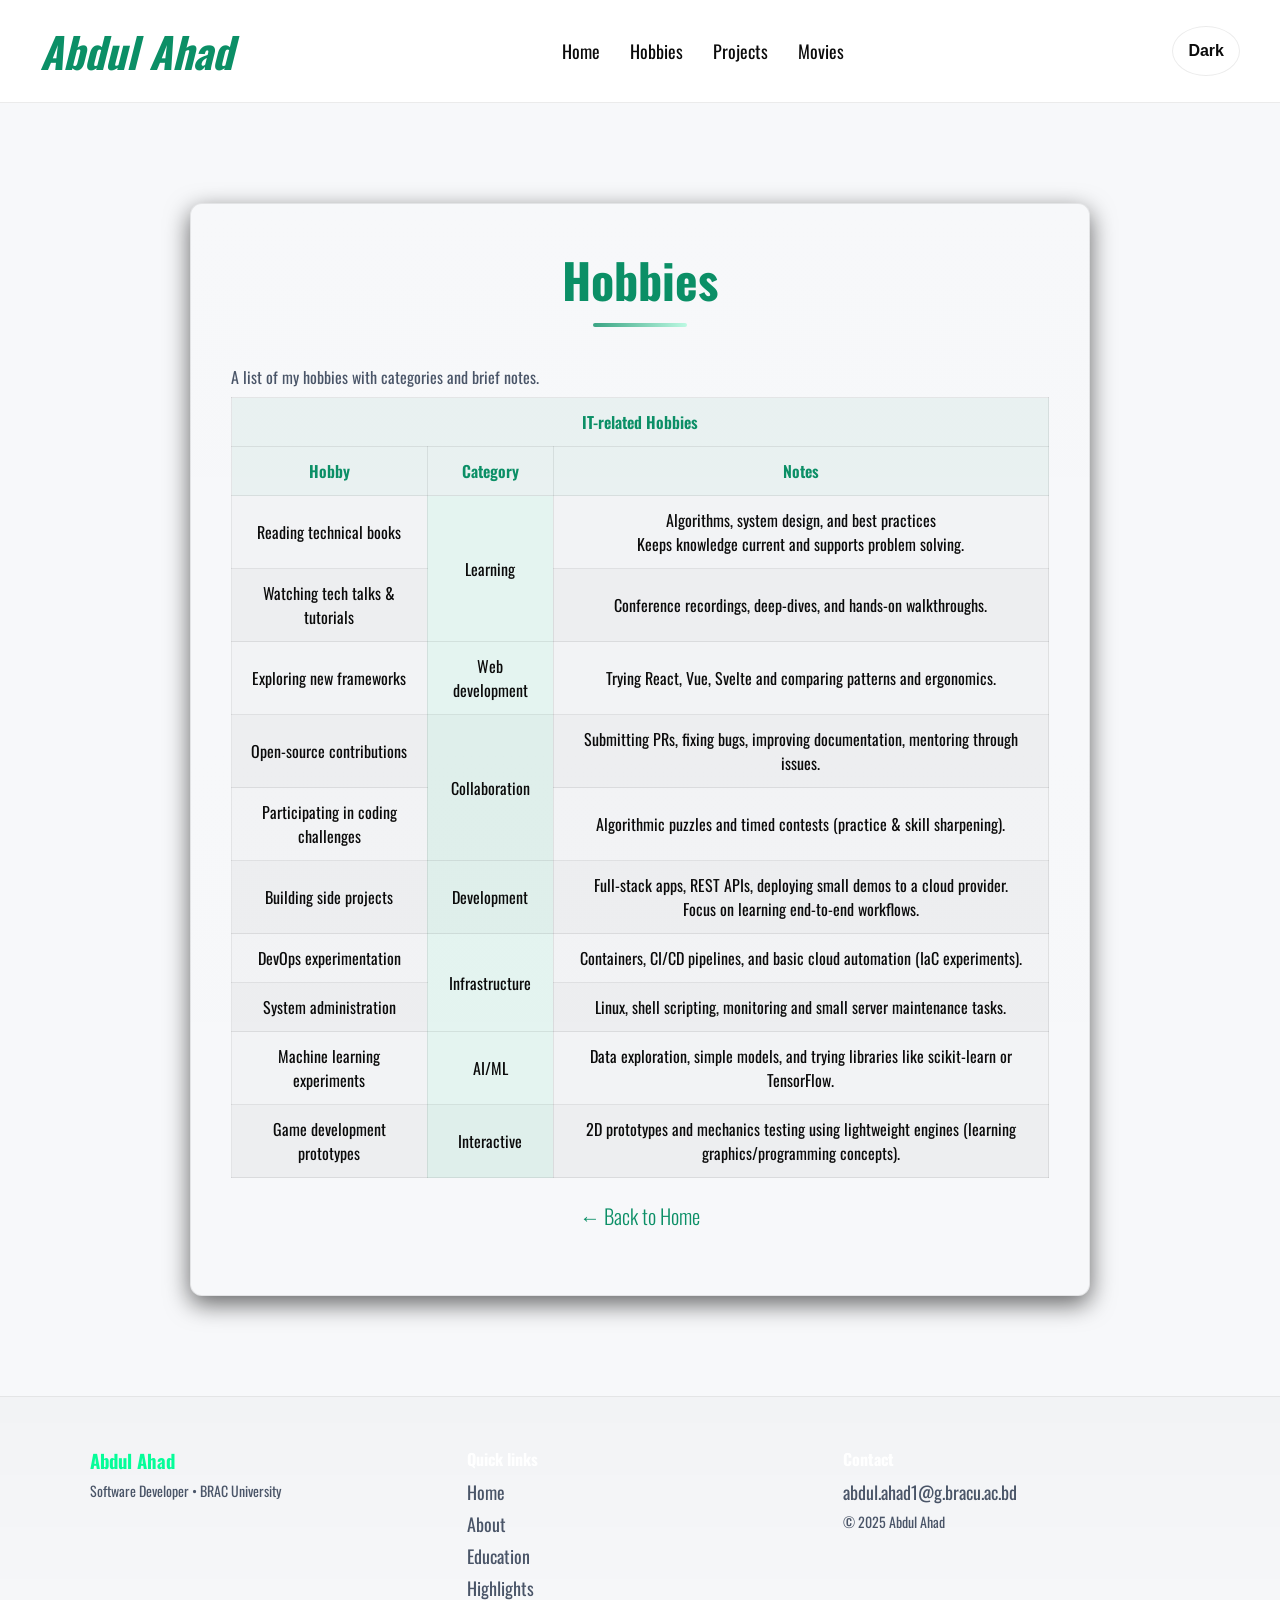
<file: hobbies.html>
<!DOCTYPE html>
<html lang="en">
<head>
    <meta charset="UTF-8">
    <meta name="viewport" content="width=device-width, initial-scale=1.0">
    <title>Hobbies — Abdul Ahad</title>
    <link rel="stylesheet" href="style/style.css">
    <link rel="preconnect" href="https://fonts.googleapis.com">
    <link rel="preconnect" href="https://fonts.gstatic.com" crossorigin>
    <link href="https://fonts.googleapis.com/css2?family=Oswald:wght@200..700&display=swap" rel="stylesheet">
</head>
<body>
    <header>
        <!-- Navigation Bar -->
        <nav>
            <div class="nav-brand">
                <h1><b><i>Abdul Ahad</i></b></h1>
            </div>
            <div class="nav-links">
                <ul>
                    <li><a href="index.html">Home</a></li>
                    <li><a href="hobbies.html">Hobbies</a></li>
                    <li><a href="projects.html">Projects</a></li>
                    <li><a href="movies.html">Movies</a></li>
                </ul>
            </div>
            <div class="nav-controls">
                <button class="theme-toggle" id="theme-toggle" aria-label="Toggle theme">Light</button>
            </div>
        </nav>
    </header>
    <main>
        <div class="container">
        <section class="about-me">
            <h2>Hobbies</h2>
            <div class="table-wrap">
                <table class="info-table">
                    <caption>A list of my hobbies with categories and brief notes.</caption>
                    <thead>
                        <tr>
                            <th colspan="3">IT-related Hobbies</th>
                        </tr>
                        <tr>
                            <th>Hobby</th>
                            <th>Category</th>
                            <th>Notes</th>
                        </tr>
                    </thead>
                    <tbody>
                        <tr>
                            <td data-label="Hobby">Reading technical books</td>
                            <td data-label="Category" rowspan="2" class="info-table-color">Learning</td>
                            <td data-label="Notes">Algorithms, system design, and best practices<br>Keeps knowledge current and supports problem solving.</td>
                        </tr>
                        <tr>
                            <td data-label="Hobby">Watching tech talks & tutorials</td>
                            <td data-label="Notes">Conference recordings, deep-dives, and hands-on walkthroughs.</td>
                        </tr>
                        <tr>
                            <td data-label="Hobby">Exploring new frameworks</td>
                            <td data-label="Category" class="info-table-color">Web development</td>
                            <td data-label="Notes">Trying React, Vue, Svelte and comparing patterns and ergonomics.</td>
                        </tr>
                        <tr>
                            <td data-label="Hobby">Open-source contributions</td>
                            <td data-label="Category" rowspan="2" class="info-table-color">Collaboration</td>
                            <td data-label="Notes">Submitting PRs, fixing bugs, improving documentation, mentoring through issues.</td>
                        </tr>
                        <tr>
                            <td data-label="Hobby">Participating in coding challenges</td>
                            <td data-label="Notes">Algorithmic puzzles and timed contests (practice & skill sharpening).</td>
                        </tr>
                        <tr>
                            <td data-label="Hobby">Building side projects</td>
                            <td data-label="Category" class="info-table-color">Development</td>
                            <td data-label="Notes">Full-stack apps, REST APIs, deploying small demos to a cloud provider.<br>Focus on learning end-to-end workflows.</td>
                        </tr>
                        <tr>
                            <td data-label="Hobby">DevOps experimentation</td>
                            <td data-label="Category" rowspan="2" class="info-table-color">Infrastructure</td>
                            <td data-label="Notes">Containers, CI/CD pipelines, and basic cloud automation (IaC experiments).</td>
                        </tr>
                        <tr>
                            <td data-label="Hobby">System administration</td>
                            <td data-label="Notes">Linux, shell scripting, monitoring and small server maintenance tasks.</td>
                        </tr>
                        <tr>
                            <td data-label="Hobby">Machine learning experiments</td>
                            <td data-label="Category" class="info-table-color">AI/ML</td>
                            <td data-label="Notes">Data exploration, simple models, and trying libraries like scikit-learn or TensorFlow.</td>
                        </tr>
                        <tr>
                            <td data-label="Hobby">Game development prototypes</td>
                            <td data-label="Category" class="info-table-color">Interactive</td>
                            <td data-label="Notes">2D prototypes and mechanics testing using lightweight engines (learning graphics/programming concepts).</td>
                        </tr>
                    </tbody>
                </table>
            </div>
            <p><a href="index.html">← Back to Home</a></p>
    </section>
    </div>
    </main>
    <footer class="site-footer">
        <div class="footer-inner">
            <div class="footer-col footer-brand">
                <h3>Abdul Ahad</h3>
                <p class="muted">Software Developer • BRAC University</p>
            </div>
            <div class="footer-col footer-links">
                <h4>Quick links</h4>
                <ul>
                    <li><a href="index.html">Home</a></li>
                    <li><a href="#about">About</a></li>
                    <li><a href="#education">Education</a></li>
                    <li><a href="#showcase">Highlights</a></li>
                </ul>
            </div>
            <div class="footer-col footer-contact">
                <h4>Contact</h4>
                <p><a href="mailto:abdul.ahad1@g.bracu.ac.bd">abdul.ahad1@g.bracu.ac.bd</a></p>
                <p class="muted">&copy; 2025 Abdul Ahad</p>
            </div>
        </div>
    </footer>
    <script>
        (function(){
            var root = document.documentElement;
            var stored = localStorage.getItem('theme');
            function setTheme(t){
                root.setAttribute('data-theme', t);
                var btn = document.getElementById('theme-toggle');
                if(btn) btn.textContent = (t === 'light') ? 'Dark' : 'Light';
            }
            var initial = stored || (window.matchMedia && window.matchMedia('(prefers-color-scheme: light)').matches ? 'light' : 'dark');
            setTheme(initial);
            var toggle = document.getElementById('theme-toggle');
            if(toggle){
                toggle.addEventListener('click', function(){
                    var current = root.getAttribute('data-theme') === 'light' ? 'light' : 'dark';
                    var next = current === 'light' ? 'dark' : 'light';
                    setTheme(next);
                    localStorage.setItem('theme', next);
                });
            }
        })();
    </script>
    <script>
        // Toggle fixed nav state after scrolling past initial nav position
        (function(){
            var nav = document.querySelector('nav');
            if(!nav) return;
            var navOffset = nav.getBoundingClientRect().top + window.pageYOffset;
            function onScroll(){
                if(window.pageYOffset > navOffset){
                    if(!nav.classList.contains('nav--fixed')){
                        nav.classList.add('nav--fixed');
                        document.body.classList.add('nav-fixed');
                        var h = nav.getBoundingClientRect().height;
                        document.documentElement.style.setProperty('--nav-height', h + 'px');
                    }
                } else {
                    if(nav.classList.contains('nav--fixed')){
                        nav.classList.remove('nav--fixed');
                        document.body.classList.remove('nav-fixed');
                        document.documentElement.style.setProperty('--nav-height', '64px');
                    }
                }
            }
            window.addEventListener('scroll', onScroll, { passive: true });
            onScroll();
            window.addEventListener('resize', function(){ navOffset = nav.getBoundingClientRect().top + window.pageYOffset; });
        })();
    </script>
</body>
</html>
</file>
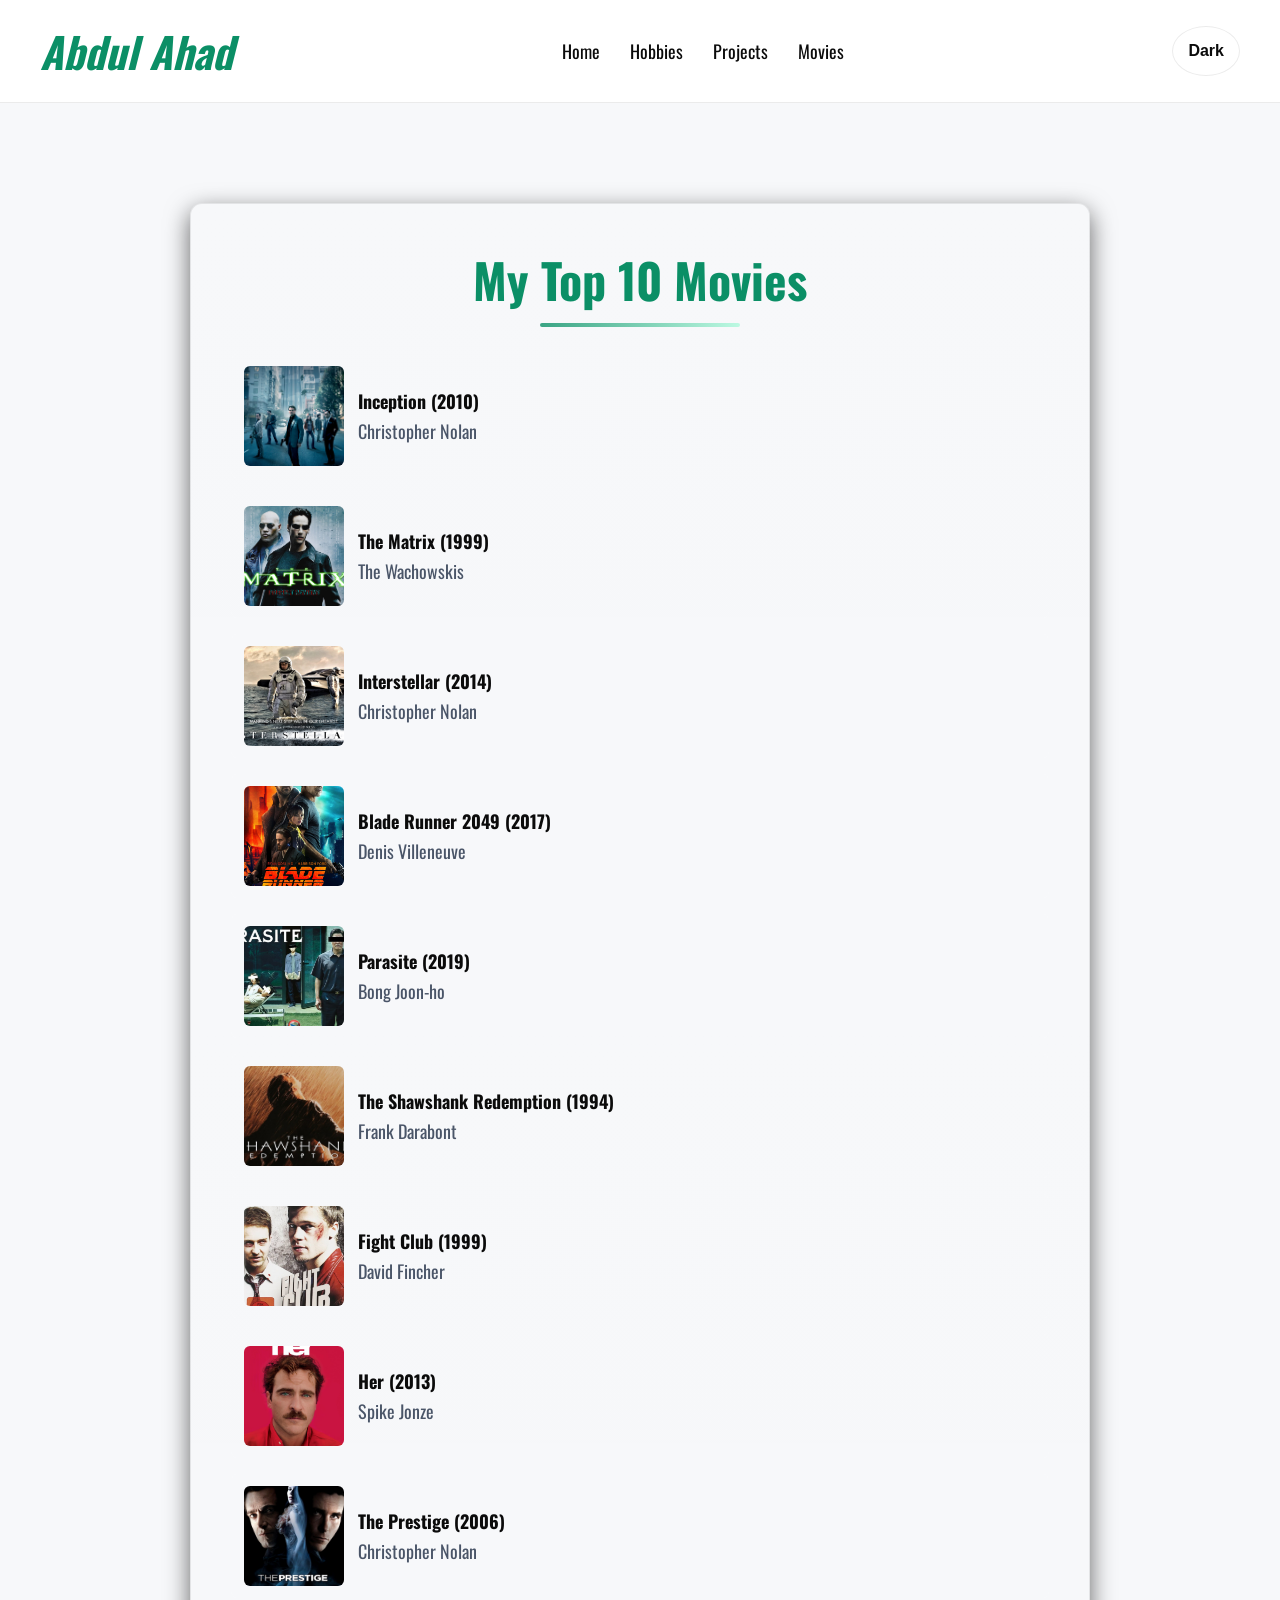
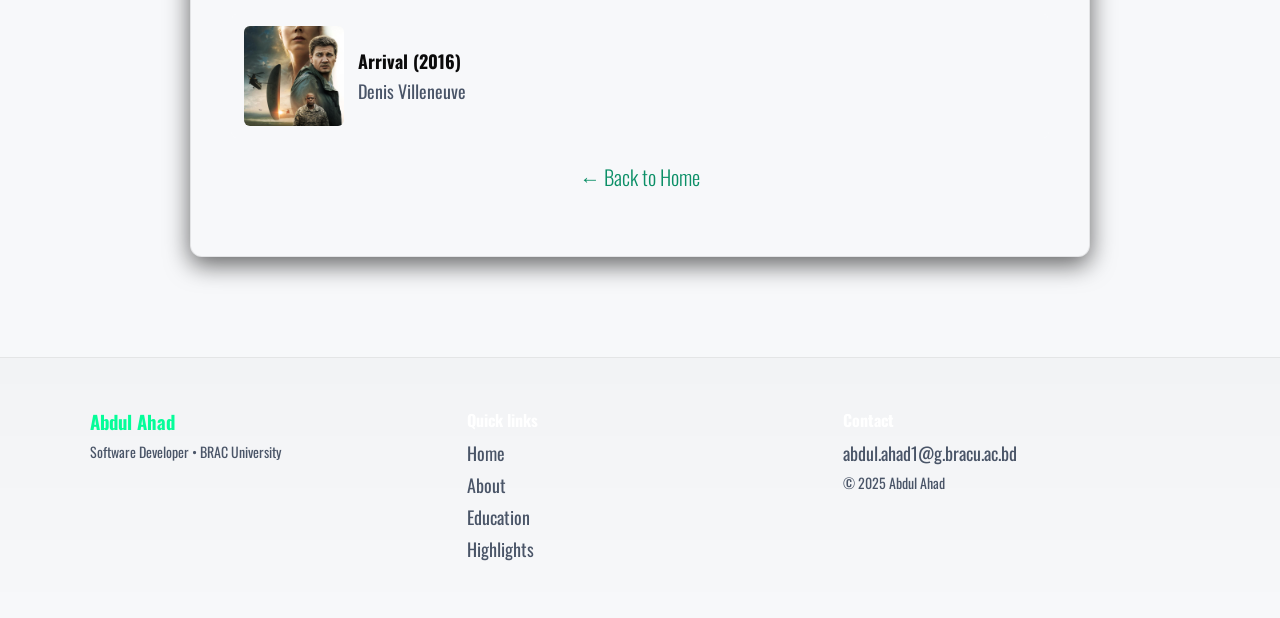
<file: movies.html>
<!DOCTYPE html>
<html lang="en">
<head>
    <meta charset="UTF-8">
    <meta name="viewport" content="width=device-width, initial-scale=1.0">
    <title>Movies — Abdul Ahad</title>
    <link rel="stylesheet" href="style/style.css">
    <link rel="preconnect" href="https://fonts.googleapis.com">
    <link rel="preconnect" href="https://fonts.gstatic.com" crossorigin>
    <link href="https://fonts.googleapis.com/css2?family=Oswald:wght@200..700&display=swap" rel="stylesheet">
</head>
<body>
    <nav>
        <div class="nav-brand"><h1><b><i>Abdul Ahad</i></b></h1></div>
        <div class="nav-links">
            <ul>
                <li><a href="index.html">Home</a></li>
                <li><a href="hobbies.html">Hobbies</a></li>
                <li><a href="projects.html">Projects</a></li>
                <li><a href="movies.html">Movies</a></li>
            </ul>
        </div>
        <div class="nav-controls">
            <button class="theme-toggle" id="theme-toggle" aria-label="Toggle theme">Light</button>
        </div>
    </nav>
    <main>
        <div class="container">
        <section class="about-me">
            <h2>My Top 10 Movies</h2>
            <ol class="movie-list">
                <li class="movie-item">
                    <img src="images/inception.jpg" alt="Inception poster" class="movie-thumb">
                    <div class="movie-meta">
                        <strong>Inception (2010)</strong>
                        <div class="movie-credit">Christopher Nolan</div>
                    </div>
                </li>
                <li class="movie-item">
                    <img src="images/matrix.png" alt="The Matrix poster" class="movie-thumb">
                    <div class="movie-meta">
                        <strong>The Matrix (1999)</strong>
                        <div class="movie-credit">The Wachowskis</div>
                    </div>
                </li>
                <li class="movie-item">
                    <img src="images/Interstellar.jpg" alt="Interstellar poster" class="movie-thumb">
                    <div class="movie-meta">
                        <strong>Interstellar (2014)</strong>
                        <div class="movie-credit">Christopher Nolan</div>
                    </div>
                </li>
                <li class="movie-item">
                    <img src="images/Blade%20Runner%202049.jpg" alt="Blade Runner 2049 poster" class="movie-thumb">
                    <div class="movie-meta">
                        <strong>Blade Runner 2049 (2017)</strong>
                        <div class="movie-credit">Denis Villeneuve</div>
                    </div>
                </li>
                <li class="movie-item">
                    <img src="images/Parasite.jpg" alt="Parasite poster" class="movie-thumb">
                    <div class="movie-meta">
                        <strong>Parasite (2019)</strong>
                        <div class="movie-credit">Bong Joon-ho</div>
                    </div>
                </li>
                <li class="movie-item">
                    <img src="images/The%20Shawshank%20Redemption.jpg" alt="The Shawshank Redemption poster" class="movie-thumb">
                    <div class="movie-meta">
                        <strong>The Shawshank Redemption (1994)</strong>
                        <div class="movie-credit">Frank Darabont</div>
                    </div>
                </li>
                <li class="movie-item">
                    <img src="images/Fight%20Club.jpg" alt="Fight Club poster" class="movie-thumb">
                    <div class="movie-meta">
                        <strong>Fight Club (1999)</strong>
                        <div class="movie-credit">David Fincher</div>
                    </div>
                </li>
                <li class="movie-item">
                    <img src="images/Her.jpg" alt="Her poster" class="movie-thumb">
                    <div class="movie-meta">
                        <strong>Her (2013)</strong>
                        <div class="movie-credit">Spike Jonze</div>
                    </div>
                </li>
                <li class="movie-item">
                    <img src="images/The%20Prestige.jpg" alt="The Prestige poster" class="movie-thumb">
                    <div class="movie-meta">
                        <strong>The Prestige (2006)</strong>
                        <div class="movie-credit">Christopher Nolan</div>
                    </div>
                </li>
                <li class="movie-item">
                    <img src="images/Arrival.jpg" alt="Arrival poster" class="movie-thumb">
                    <div class="movie-meta">
                        <strong>Arrival (2016)</strong>
                        <div class="movie-credit">Denis Villeneuve</div>
                    </div>
                </li>
            </ol>
            <p><a href="index.html">← Back to Home</a></p>
    </section>
    </div>
    </main>
    <footer class="site-footer">
        <div class="footer-inner">
            <div class="footer-col footer-brand">
                <h3>Abdul Ahad</h3>
                <p class="muted">Software Developer • BRAC University</p>
            </div>
            <div class="footer-col footer-links">
                <h4>Quick links</h4>
                <ul>
                    <li><a href="index.html">Home</a></li>
                    <li><a href="#about">About</a></li>
                    <li><a href="#education">Education</a></li>
                    <li><a href="#showcase">Highlights</a></li>
                </ul>
            </div>
            <div class="footer-col footer-contact">
                <h4>Contact</h4>
                <p><a href="mailto:abdul.ahad1@g.bracu.ac.bd">abdul.ahad1@g.bracu.ac.bd</a></p>
                <p class="muted">&copy; 2025 Abdul Ahad</p>
            </div>
        </div>
    </footer>

    <script>
        (function(){
            var root = document.documentElement;
            var stored = localStorage.getItem('theme');
            function setTheme(t){
                root.setAttribute('data-theme', t);
                var btn = document.getElementById('theme-toggle');
                if(btn) btn.textContent = (t === 'light') ? 'Dark' : 'Light';
            }
            var initial = stored || (window.matchMedia && window.matchMedia('(prefers-color-scheme: light)').matches ? 'light' : 'dark');
            setTheme(initial);
            var toggle = document.getElementById('theme-toggle');
            if(toggle){
                toggle.addEventListener('click', function(){
                    var current = root.getAttribute('data-theme') === 'light' ? 'light' : 'dark';
                    var next = current === 'light' ? 'dark' : 'light';
                    setTheme(next);
                    localStorage.setItem('theme', next);
                });
            }
        })();
    </script>
    <script>
        // Toggle fixed nav state after scrolling past initial nav position
        (function(){
            var nav = document.querySelector('nav');
            if(!nav) return;
            var navOffset = nav.getBoundingClientRect().top + window.pageYOffset;
            function onScroll(){
                if(window.pageYOffset > navOffset){
                    if(!nav.classList.contains('nav--fixed')){
                        nav.classList.add('nav--fixed');
                        document.body.classList.add('nav-fixed');
                        var h = nav.getBoundingClientRect().height;
                        document.documentElement.style.setProperty('--nav-height', h + 'px');
                    }
                } else {
                    if(nav.classList.contains('nav--fixed')){
                        nav.classList.remove('nav--fixed');
                        document.body.classList.remove('nav-fixed');
                        document.documentElement.style.setProperty('--nav-height', '64px');
                    }
                }
            }
            window.addEventListener('scroll', onScroll, { passive: true });
            onScroll();
            window.addEventListener('resize', function(){ navOffset = nav.getBoundingClientRect().top + window.pageYOffset; });
        })();
    </script>
</body>
</html>
</file>
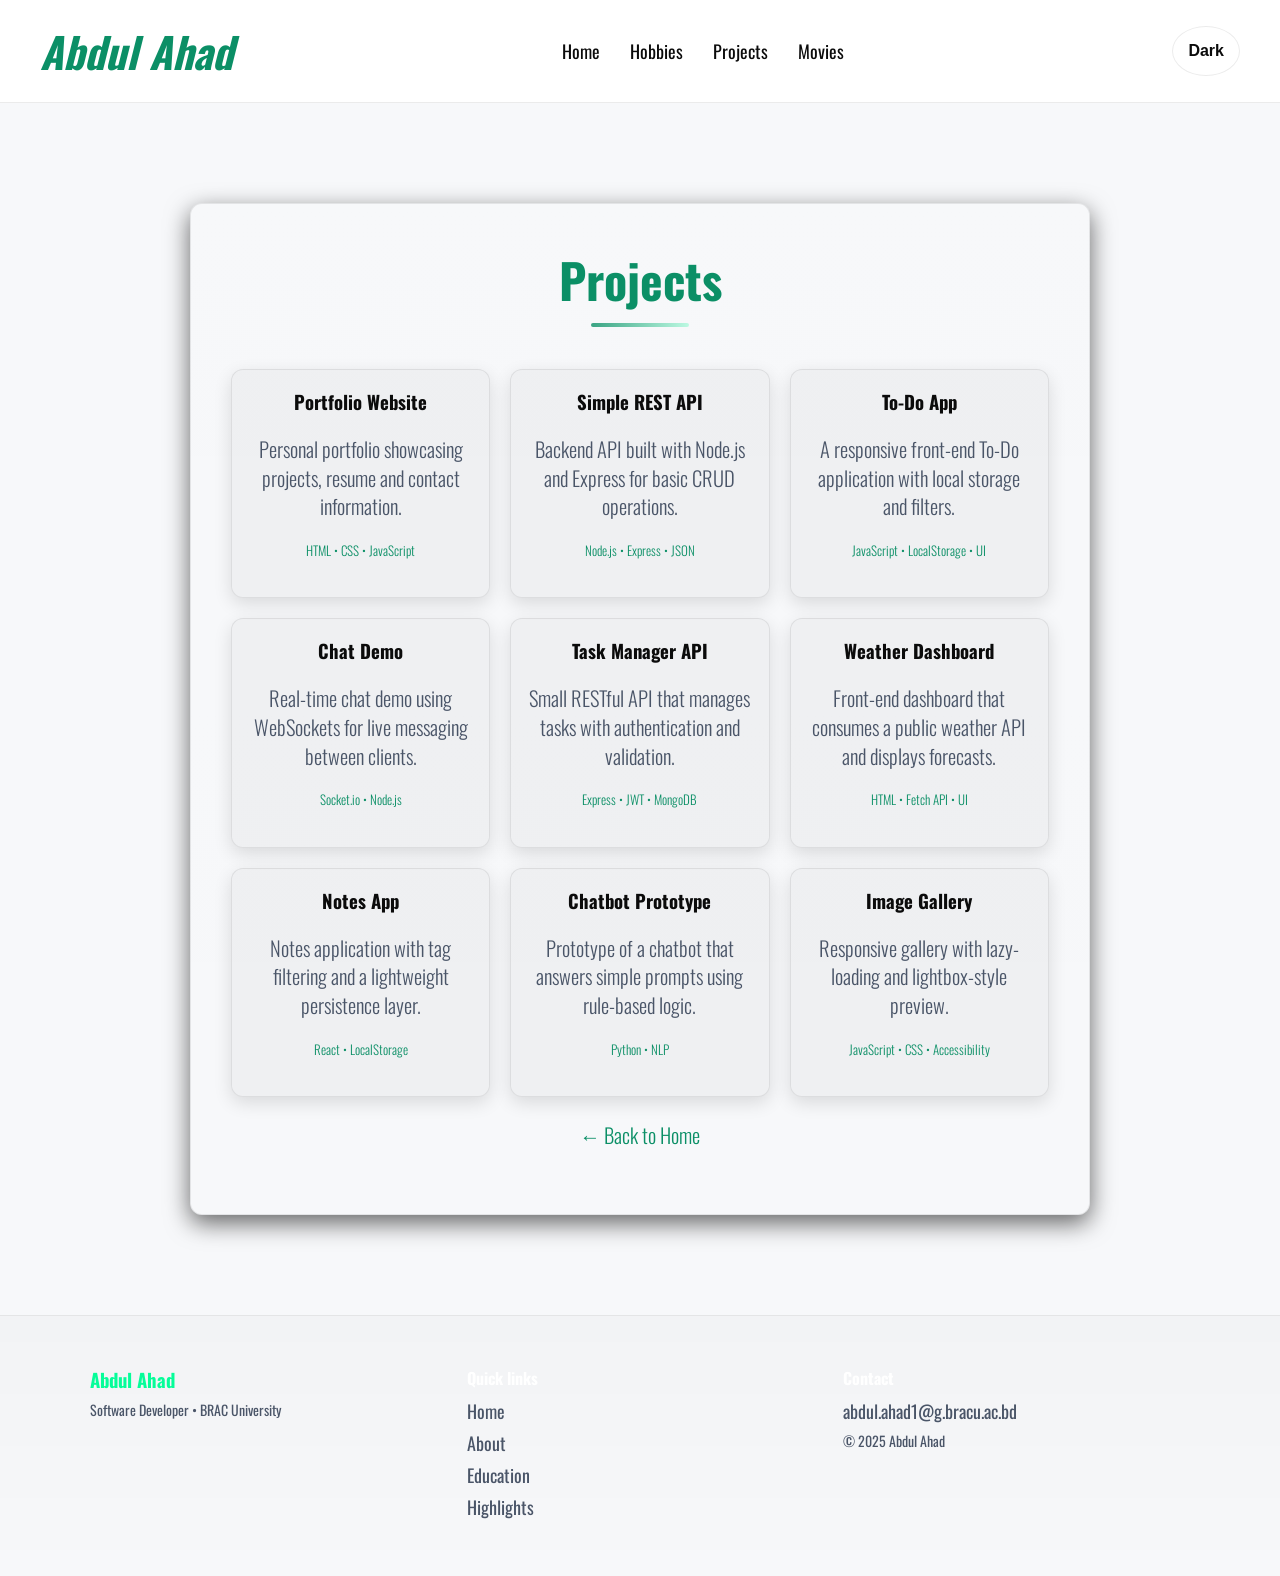
<file: projects.html>
<!DOCTYPE html>
<html lang="en">
<head>
    <meta charset="UTF-8">
    <meta name="viewport" content="width=device-width, initial-scale=1.0">
    <title>Projects — Abdul Ahad</title>
    <link rel="stylesheet" href="style/style.css">
    <link rel="preconnect" href="https://fonts.googleapis.com">
    <link rel="preconnect" href="https://fonts.gstatic.com" crossorigin>
    <link href="https://fonts.googleapis.com/css2?family=Oswald:wght@200..700&display=swap" rel="stylesheet">
</head>
<body>
    <header>
        <!-- Navigation Bar -->
        <nav>
            <div class="nav-brand">
                <h1><b><i>Abdul Ahad</i></b></h1>
            </div>
            <div class="nav-links">
               <ul>
                    <li><a href="index.html">Home</a></li>
                    <li><a href="hobbies.html">Hobbies</a></li>
                    <li><a href="projects.html">Projects</a></li>
                    <li><a href="movies.html">Movies</a></li>
                </ul>
            </div>
            <div class="nav-controls">
                <button class="theme-toggle" id="theme-toggle" aria-label="Toggle theme">Light</button>
            </div>
        </nav>
    </header>
    <main>
        <div class="container">
        <section class="about-me">
            <h2>Projects</h2>
            <div class="project-grid">
                <article class="project-card">
                    <h3>Portfolio Website</h3>
                    <p>Personal portfolio showcasing projects, resume and contact information.</p>
                    <p class="tags">HTML • CSS • JavaScript</p>
                </article>
                <article class="project-card">
                    <h3>Simple REST API</h3>
                    <p>Backend API built with Node.js and Express for basic CRUD operations.</p>
                    <p class="tags">Node.js • Express • JSON</p>
                </article>
                <article class="project-card">
                    <h3>To‑Do App</h3>
                    <p>A responsive front-end To‑Do application with local storage and filters.</p>
                    <p class="tags">JavaScript • LocalStorage • UI</p>
                </article>
                <article class="project-card">
                    <h3>Chat Demo</h3>
                    <p>Real-time chat demo using WebSockets for live messaging between clients.</p>
                    <p class="tags">Socket.io • Node.js</p>
                </article>
                <article class="project-card">
                    <h3>Task Manager API</h3>
                    <p>Small RESTful API that manages tasks with authentication and validation.</p>
                    <p class="tags">Express • JWT • MongoDB</p>
                </article>
                <article class="project-card">
                    <h3>Weather Dashboard</h3>
                    <p>Front-end dashboard that consumes a public weather API and displays forecasts.</p>
                    <p class="tags">HTML • Fetch API • UI</p>
                </article>
                <article class="project-card">
                    <h3>Notes App</h3>
                    <p>Notes application with tag filtering and a lightweight persistence layer.</p>
                    <p class="tags">React • LocalStorage</p>
                </article>
                <article class="project-card">
                    <h3>Chatbot Prototype</h3>
                    <p>Prototype of a chatbot that answers simple prompts using rule-based logic.</p>
                    <p class="tags">Python • NLP</p>
                </article>
                <article class="project-card">
                    <h3>Image Gallery</h3>
                    <p>Responsive gallery with lazy-loading and lightbox-style preview.</p>
                    <p class="tags">JavaScript • CSS • Accessibility</p>
                </article>
            </div>
            <p><a href="index.html">← Back to Home</a></p>
    </section>
    </div>
    </main>
    <footer class="site-footer">
        <div class="footer-inner">
            <div class="footer-col footer-brand">
                <h3>Abdul Ahad</h3>
                <p class="muted">Software Developer • BRAC University</p>
            </div>
            <div class="footer-col footer-links">
                <h4>Quick links</h4>
                <ul>
                    <li><a href="index.html">Home</a></li>
                    <li><a href="#about">About</a></li>
                    <li><a href="#education">Education</a></li>
                    <li><a href="#showcase">Highlights</a></li>
                </ul>
            </div>
            <div class="footer-col footer-contact">
                <h4>Contact</h4>
                <p><a href="mailto:abdul.ahad1@g.bracu.ac.bd">abdul.ahad1@g.bracu.ac.bd</a></p>
                <p class="muted">&copy; 2025 Abdul Ahad</p>
            </div>
        </div>
    </footer>

    <script>
        (function(){
            var root = document.documentElement;
            var stored = localStorage.getItem('theme');
            function setTheme(t){
                root.setAttribute('data-theme', t);
                var btn = document.getElementById('theme-toggle');
                if(btn) btn.textContent = (t === 'light') ? 'Dark' : 'Light';
            }
            var initial = stored || (window.matchMedia && window.matchMedia('(prefers-color-scheme: light)').matches ? 'light' : 'dark');
            setTheme(initial);
            var toggle = document.getElementById('theme-toggle');
            if(toggle){
                toggle.addEventListener('click', function(){
                    var current = root.getAttribute('data-theme') === 'light' ? 'light' : 'dark';
                    var next = current === 'light' ? 'dark' : 'light';
                    setTheme(next);
                    localStorage.setItem('theme', next);
                });
            }
        })();
    </script>
    <script>
        // Toggle fixed nav state after scrolling past initial nav position
        (function(){
            var nav = document.querySelector('nav');
            if(!nav) return;
            var navOffset = nav.getBoundingClientRect().top + window.pageYOffset;
            function onScroll(){
                if(window.pageYOffset > navOffset){
                    if(!nav.classList.contains('nav--fixed')){
                        nav.classList.add('nav--fixed');
                        document.body.classList.add('nav-fixed');
                        var h = nav.getBoundingClientRect().height;
                        document.documentElement.style.setProperty('--nav-height', h + 'px');
                    }
                } else {
                    if(nav.classList.contains('nav--fixed')){
                        nav.classList.remove('nav--fixed');
                        document.body.classList.remove('nav-fixed');
                        document.documentElement.style.setProperty('--nav-height', '64px');
                    }
                }
            }
            window.addEventListener('scroll', onScroll, { passive: true });
            onScroll();
            window.addEventListener('resize', function(){ navOffset = nav.getBoundingClientRect().top + window.pageYOffset; });
        })();
    </script>
</body>
</html>
</file>
<file: style/style.css>
* {
    box-sizing: border-box;
    margin: 0;
    padding: 0;
}

html{
    scroll-behavior: smooth;
}

body{
    min-height: 100vh;
    background-color: var(--bg);
    color: var(--text);
    font-family: "Oswald", sans-serif;
    font-optical-sizing: auto;
    font-weight: 400;
    font-style: normal;
}

/* Navigation Styles */

nav {
    background-color: var(--nav-bg);
    display: flex;
    justify-content: space-between;
    align-items: center;
    padding: 10px 30px;
    position: sticky;
    top: 0;
    z-index: 999;
    backdrop-filter: blur(6px);
    -webkit-backdrop-filter: blur(6px);
    border-bottom: 1px solid var(--border);
}

.nav--fixed{
    position: fixed;
    left: 0;
    right: 0;
    top: 0;
}

body.nav-fixed{
    padding-top: var(--nav-height);
}

nav div {
    padding: 10px;
    font-size: 24px;
    color: var(--accent);
}

nav h1 {
    font-size: 42px;
    color: var(--accent);
    user-select: none;
}

nav ul {
    list-style-type: none;
    display: flex;
}

nav ul li {
    margin: 0 15px;
    align-items: center;
    position: relative;
}

nav ul li a {
    text-decoration: none;
    color: var(--text);
    transition: 0.3s ease-in-out;
}

nav ul li a:hover {
    color: var(--accent);
}

nav ul li a::after {
    content: "";
    display: block;
    position: absolute;
    left: 50%;
    transform: translateX(-50%);
    height: 4px;
    width: 0;
    background: linear-gradient(90deg, #05fd99, rgba(5,253,153,0.3));
    margin-block: 8px;
    border-radius: 4px;
    opacity: 0;
    transition: 0.25s ease-in-out;
}

nav ul li a:hover::after {
    width: 60%;
    opacity: 0.8;
}

/* Main Section Styles */

.main-section{
    padding: 40px;
    color: var(--text);
    display: flex;
    justify-content: center;
    align-items: center;
    padding-inline: 200px;
    gap: 200px;
}
.intro{
    display: flex;
    flex-direction: column;
    gap: 25px;
}

.intro h1{
    font-size: 64px;
    line-height: 1.2;
}

.intro h1 span{
    color: var(--accent);
}

.intro h2{
    font-size: 32px;
    font-weight: 300;
}

.intro div cite a{
    text-decoration: none;
    color: var(--accent);
}

.image-container div img{
    width: 400px;
    aspect-ratio: 1/1;
    object-fit: cover;
    transition: 0.3s ease-in-out;
}

.image-container div img:hover{
    transform: scale(1.3);
}

.image-container div{
    border: 1px solid var(--accent);
    border-radius: 50%;
    overflow: hidden;
    transition: 0.3s ease-in-out;
}

.image-container div:hover{
    box-shadow: 0 0 5px var(--accent),
                0 0 20px var(--accent),
                0 0 40px var(--accent),
                0 0 60px var(--accent);
}

/* About Me Section Styles */

.about-me{
    padding: 40px;
    color: var(--text); 
    max-width: 900px;
    margin: 100px auto;
    text-align: center;
    background: linear-gradient(180deg, rgba(255,255,255,0.02), rgba(255,255,255,0.01));
    border-radius: 12px;
    border: 1px solid var(--border);
    box-shadow: 0 8px 24px rgba(0, 0, 0, 0.6);
    overflow: auto;
}

.about-me p{
    font-size: 20.5px;
    line-height: 1.8;
    color: var(--text);
    font-weight: 300;
    margin-block: 20px;
}

.about-me p a{
    text-decoration: none;
    color: var(--accent);
}

.about-me h2{
    font-size: 48px;
    margin-bottom: 20px;
    color: var(--accent);
    display: inline-block;
    padding-bottom: 6px;
}
.about-me h2::after{
    content: "";
    display: block;
    height: 4px;
    width: 60%;
    background: linear-gradient(90deg, var(--accent), rgba(5,253,153,0.3));
    margin: 8px auto 0;
    border-radius: 4px;
    opacity: 0.8;
}

/* Education section styles */

.education{
    max-width: 1000px;
    margin: 100px auto;
    padding: 40px;
    background: var(--card-bg);
    border-radius: 12px;
    text-align: center;
    border: 1px solid var(--border);
    box-shadow: 0 8px 24px rgba(0, 0, 0, 0.6);
}

.education h2{
    font-size: 48px;
    margin-bottom: 20px;
    color: var(--accent);
    display: inline-block;
    padding-bottom: 6px;
}

.education h2::after{
    content: "";
    display: block;
    height: 4px;
    width: 60%;
    background: linear-gradient(90deg, var(--accent), rgba(5,253,153,0.3));
    margin: 8px auto 0;
    border-radius: 4px;
    opacity: 0.8;
}

.edu-timeline{
    position: relative;
    padding-left: 28px;
    padding-right: 28px;
    text-align: left;
}

.edu-item{
    position: relative;
    padding: 20px 40px;
    margin-bottom: 20px;
    background: var(--card-bg);
    border-radius: 8px;
}

.edu-item h3{
    margin-bottom: 6px;
    color: var(--text);
}

.edu-item p{
    font-size: 18px;
    line-height: 1.6;
    color: var(--text);
    font-weight: 300;
}

.edu-item p a{
    text-decoration: none;
    color: var(--accent);
}

.edu-item::before{
    content: "";
    position: absolute;
    left: 2%;
    top: 20%;
    width: 12px;
    aspect-ratio: 1/1;
    background: var(--accent);
    border-radius: 50%;
}

.edu-timeline::after{
    content: "";
    position: absolute;
    left: 10px;
    top: 0;
    bottom: 0;
    width: 2px;
    background: rgba(5,253,153,0.06);
    border-radius: 2px;
}

/* Showcase */
.showcase-grid{
    display: grid;
    grid-template-columns: repeat(auto-fit, minmax(240px, 1fr));
    gap: 20px;
    margin-top: 16px;
}
.show-card{
    padding: 18px;
    border-radius: 10px;
    background: var(--card-bg);
    border: 1px solid var(--border);
    display: flex;
    flex-direction: column;
}

.show-card .card-thumb{
    width: 100%;
    aspect-ratio: 1/1;
    object-fit: cover;
    border-radius: 8px;
    display: block;
    margin-bottom: 12px;
}
    
.show-card h3{
    color: var(--text);
    margin-bottom: 8px;
}
.show-card p a{
    color: var(--accent);
    text-decoration: none;
}
.show-card p a:hover{
    text-decoration: underline;
}

/* Table styles for hobbies page */
.table-wrap{ 
    overflow-x: auto;
    margin-top: 12px; 
}
.info-table{ 
    width: 100%;
    border-collapse: collapse;
    min-width: 680px; 
}
.info-table caption{ 
    caption-side: top;
    color: var(--muted);
    margin-bottom: 8px;
    text-align: left; 
}
.info-table th, .info-table td{ 
    border: 1px solid var(--border);
    padding: 12px 14px;
    vertical-align: top; 
}
.info-table thead th{ 
    background: var(--accent-bg);
    color: var(--accent);
    font-weight: 600; 
}
.info-table tbody tr:nth-child(odd){ 
    background: var(--row-bg-odd); 
}
.info-table tbody tr:nth-child(even){ 
    background: var(--row-bg-even); 
}
.info-table td{ 
    color: var(--text);
    vertical-align: middle;
    text-align: center;
}
.info-table td a{ 
    color: var(--accent);
    text-decoration: none; 
}
.info-table td a:hover{ 
    text-decoration: underline; 
}

.info-table-color{
    background: rgba(5,253,153,0.06);
}

/* Projects cards grid */
.project-grid{
    display: grid;
    grid-template-columns: repeat(auto-fit, minmax(240px, 1fr));
    gap: 20px;
    margin-top: 16px;
}
.project-card{
    background: var(--card-bg);
    border: 1px solid var(--border);
    border-radius: 12px;
    padding: 18px;
    box-shadow: var(--card-shadow);
    transition: 0.2s ease-in-out;
}
.project-card:hover{
    transform: translateY(-6px);
    box-shadow: var(--card-shadow-hover);
}

.project-card h3{
    color: var(--text);
    margin-bottom: 8px;
}

.project-card p{ 
    color: var(--muted);
    line-height: 1.4; 
}

.project-card .tags{ color: var(--accent);
    font-size: 13px;
    margin-top: 8px; 
}

/* Responsive tweaks for project cards */
@media (max-width: 768px){
    .project-card{ padding: 14px; }
    .project-card h3{ font-size: 18px; }
    .project-card p{ font-size: 15px; }
}

@media (max-width: 480px){
    .project-grid{ grid-template-columns: 1fr; gap: 12px; }
    .project-card{ padding: 12px; }
    .project-card h3{ font-size: 16px; }
    .project-card p{ font-size: 14px; }
}

/* Movies list with thumbnails */
.movie-list{
    list-style: none;
    display: flex;
    flex-direction: column;
    gap: 14px;
}
.movie-item{
    display: flex;
    gap: 14px;
    align-items: center;
    padding: 12px;
    background: rgba(255,255,255,0.01);
    border-radius: 8px;
    border: 1px solid rgba(255,255,255,0.03);
}
.movie-thumb{
    width: 100px;
    aspect-ratio: 1/1;
    object-fit: cover;
    border-radius: 6px;
}
.movie-meta{
    text-align: left;
}
.movie-meta strong{ 
    display: block;
    color: var(--text);
    font-size: 18px; 
}
.movie-credit{ 
    color: var(--muted);
    font-size: 14px;
    margin-top: 4px;
}

/* Footer styles */
.site-footer{
    border-top: 1px solid var(--border);
    padding: 50px 20px;
    background: var(--footer-bg);
}
.footer-inner{
    max-width: 1100px;
    margin: 0 auto;
    display: flex;
    gap: 30px;
    align-items: flex-start;
    justify-content: space-between;
    flex-wrap: wrap;
}
.site-footer .footer-col{ 
    flex: 1 1 220px;
}
.site-footer .footer-brand h3{ 
    margin: 0;
    color: #05fd99;
}
.site-footer .muted{ 
    color: var(--muted);
    font-size: 14px;
    margin-top: 6px; 
}
.site-footer h4{ 
    color: #ffffff;
    margin-bottom: 8px; 
}

.site-footer ul{ 
    list-style: none;
    padding: 0;
    margin: 0; 
}

.site-footer li{ 
    margin-bottom: 6px; 
}

.site-footer a{ 
    color: var(--muted);
    text-decoration: none; 
    transition: 0.3s ease-in-out;
}
.site-footer a:hover{ 
    color: var(--accent);
}    

:root{
    --container-max: 1100px;
}

/* Theme variables */
:root{
    --bg: #1c1b22;
    --text: #ffffff;
    --muted: #dfeee7;
    --accent: #05fd99;
    --nav-bg: #333;
    --nav-height: 64px;
    --card-bg: rgba(255,255,255,0.02);
    --border: rgba(255,255,255,0.03);
    --accent-bg: rgba(5,253,153,0.06);
    --row-bg-odd: rgba(255,255,255,0.01);
    --row-bg-even: rgba(255,255,255,0.05);
    --card-shadow: 0 6px 18px rgba(0,0,0,0.5);
    --card-shadow-hover: 0 12px 30px rgba(0,0,0,0.6);
    --footer-bg: linear-gradient(180deg, rgba(255,255,255,0.01), rgba(255,255,255,0.00));
}

/* Light theme overrides */
[data-theme="light"]{
    --bg: #f7f8fa;
    --text: #0b0b0b;
    --muted: #4a5568;
    --accent: #0b8f66;
    --nav-bg: #ffffff;
    --card-bg: rgba(0,0,0,0.03);
    --border: rgba(0,0,0,0.08);
    --accent-bg: rgba(11,143,102,0.06);
    --row-bg-odd: rgba(0,0,0,0.02);
    --row-bg-even: rgba(0,0,0,0.04);
    --card-shadow: 0 6px 18px rgba(0,0,0,0.12);
    --card-shadow-hover: 0 12px 30px rgba(0,0,0,0.18);
    --footer-bg: linear-gradient(180deg, rgba(0,0,0,0.02), rgba(0,0,0,0.00));
}

/* Theme toggle button */
.theme-toggle{
    background: transparent;
    border: 1px solid var(--border);
    color: var(--text);
    padding: 15px;
    border-radius: 50%;
    cursor: pointer;
    font-size: 16px;
    font-weight: 700;
    transition: 0.3s ease-in-out;
}
.theme-toggle:hover{
    background: var(--accent);
    color: #000000;
}

@media (max-width: 480px){
    .theme-toggle{ font-size: 14px; padding: 6px; }
}

.container{
    width: 100%;
    max-width: var(--container-max);
    margin-left: auto;
    margin-right: auto;
    padding-left: 16px;
    padding-right: 16px;
}

h1{font-size: clamp(28px, 4vw + 20px, 64px);} 
h2{font-size: clamp(18px, 2.5vw + 12px, 48px);} 
p, li, .muted, .movie-credit{font-size: clamp(14px, 1.2vw + 10px, 18px);} 

@media (max-width: 1024px){
    nav{ padding: 12px 18px; }
    nav h1{ font-size: 32px; }
    nav ul li{ margin: 0 10px; }
    .main-section{ padding-inline: 64px; gap: 40px; }
    .image-container div img{ width: 320px; }
}

@media (max-width: 768px){
    nav{ flex-direction: column; align-items: flex-start; gap: 12px; }
    nav ul{ flex-wrap: wrap; gap: 8px; }
    .main-section{ flex-direction: column-reverse; padding-inline: 24px; gap: 24px; padding: 28px 0; }
    .image-container div img{ width: 220px; }
    .intro h1{ text-align: left; }
    .about-me, .education{ margin: 40px 12px; padding: 20px; }
    .about-me p{ font-size: 16px; }
    .edu-item{ padding: 14px 18px; }
}

@media (max-width: 480px){
    nav h1{ font-size: 24px; }
    nav ul{ display: block; }
    nav ul li{ margin: 8px 0; }
    .main-section{ padding-inline: 12px; gap: 16px; }
    .image-container div img{ width: 140px; }
    .intro h1{ font-size: 28px; }
    .intro h2{ font-size: 18px; }
    .about-me{ margin: 24px 8px; padding: 16px; }
    .showcase-grid{ grid-template-columns: 1fr; }
    .project-grid{ grid-template-columns: 1fr; }
    .info-table{ min-width: 0; }
    .movie-item{ flex-direction: column; align-items: flex-start; }
    .movie-thumb{ width: 100%; max-width: 220px; }
    .footer-inner{ padding: 0 12px; }
}

@media (max-width: 640px){
    .table-wrap{ overflow: visible; }
    .info-table, .info-table thead, .info-table tbody, .info-table th, .info-table td, .info-table tr{ display: block; width: 100%; }
    .info-table thead tr{ position: absolute; left: -9999px; top: -9999px; }
    .info-table tr{ margin-bottom: 12px; }
    .info-table td{ text-align: left; padding: 8px; min-height: auto; }
    .info-table td::before{ content: attr(data-label) ": "; font-weight: 600; color: var(--accent); display: inline-block; width: 120px; }
}

@media (max-width: 480px){
    .movie-item{ flex-direction: column; }
    .movie-thumb{ width: 100%; max-width: 320px; margin-bottom: 8px; }
    .movie-meta strong{ font-size: 16px; }
}

@media (max-width: 900px){
    .footer-inner{ gap: 18px; }
    .site-footer .footer-col{ flex: 1 1 180px; }
}
</file>
